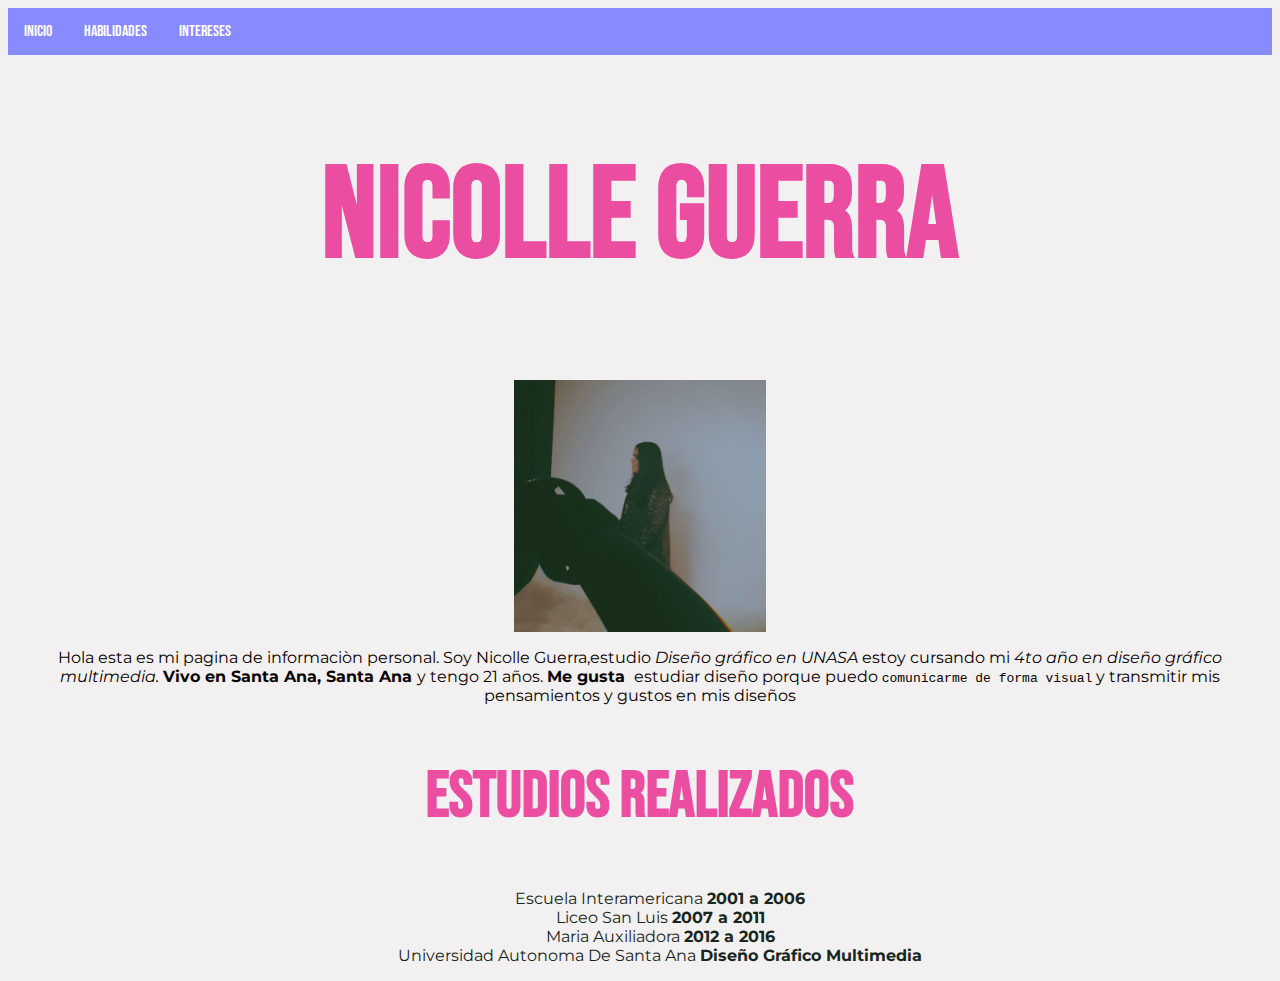
<file: index.html>
<!doctype html>
<html>
<head>
	<ul>
  <li><a href="index.html">Inicio</a></li>
  <li><a href="habilidades/habilidades.html">Habilidades</a></li>
  <li><a href="personal/personal.html">Intereses</a></li>
  
</ul> 
<meta charset="utf-8">
<title>holi</title>
	<link rel="stylesheet" href="style/style.css"
</head>
<h1> Nicolle Guerra</h1>
	<img src="ng.jpg" class="imagenalcentro"
<body> 
	<body>
	<p class="alternativo">Hola esta es mi pagina de informaciòn personal. Soy Nicolle Guerra,estudio <em>Diseño gráfico en UNASA</em> 
	estoy cursando mi <em>4to año en diseño gráfico multimedia.</em>
	<strong>Vivo en Santa Ana, Santa Ana </strong> y tengo 21 años.
	<b>Me gusta&nbsp;</b> estudiar diseño porque puedo <tt> comunicarme de forma visual</tt> y transmitir mis pensamientos y gustos en mis diseños</p>
	<h2>Estudios Realizados</h2>
	<ol>
		<dl>Escuela Interamericana <strong>2001 a 2006</strong></dl>
		<dl>Liceo San Luis <strong>2007 a 2011</strong></dl>
		<dl>Maria Auxiliadora <strong>2012 a 2016</strong></dl>
		<dl>Universidad Autonoma De Santa Ana <strong>Diseño Gráfico Multimedia</strong></dl>
	</ol>
	</body>
	<body  bgcolor="#F2F0F0"></body>
	
</html>
</file>
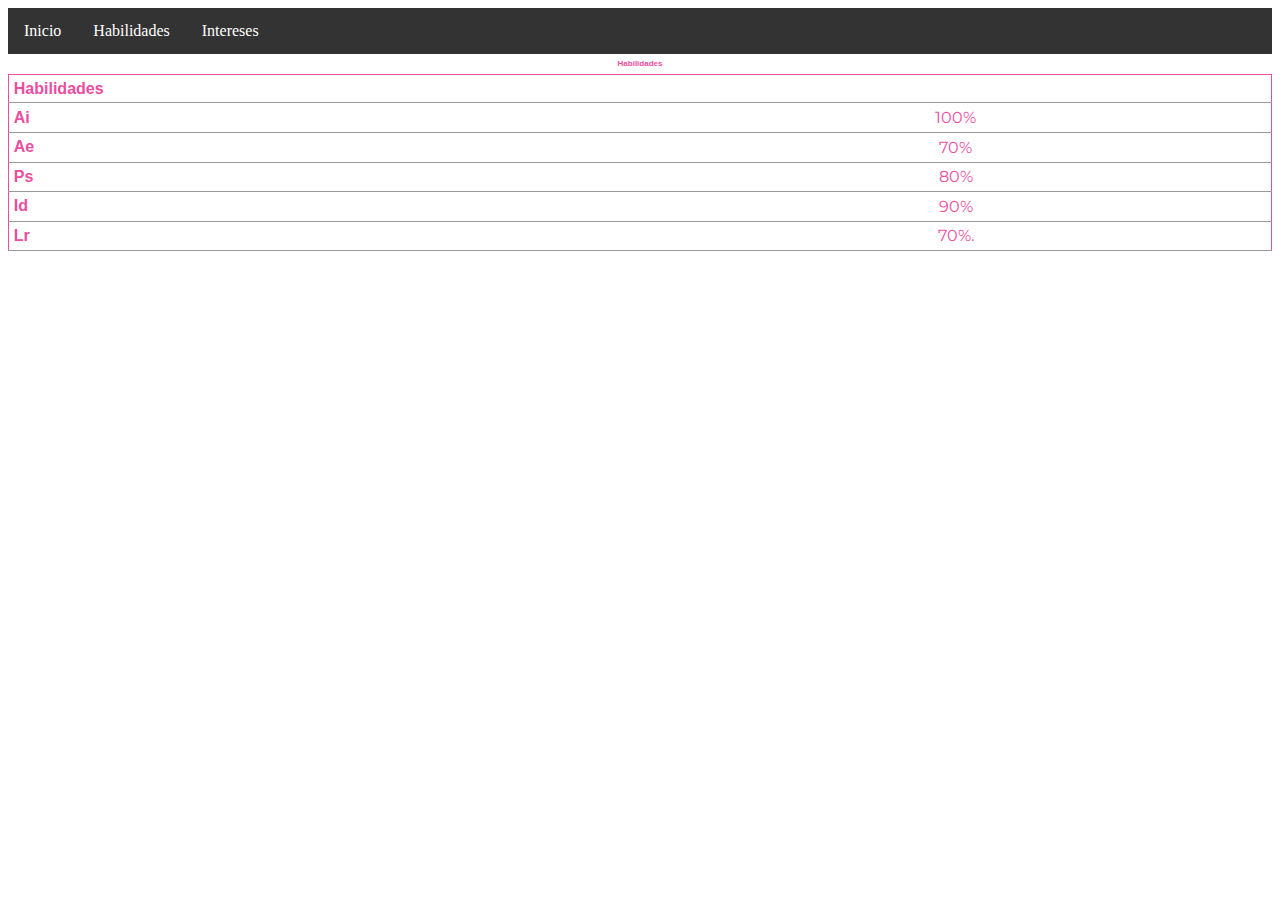
<file: habilidades/habilidades.html>
<html>
  <head>
	  	<ul>
  <li><a href="../index.html">Inicio</a></li>
  <li><a href="habilidades.html">Habilidades</a></li>
  <li><a href="../personal/personal.html">Intereses</a></li>
 
</ul>
    <meta charset="utf-8">
    <title>Holi otra vez</title>
    <link rel="stylesheet" href="stylec.css"
  <body>
    <h1>Habilidades</h1>

    <table>
      <tr>
        <th colspan="3">Habilidades</th>
      </tr>
       <tr>
        <th>Ai</th>
		   <td>100%</td>
      </tr>
       <tr>
        <th>Ae</th>
		    <td>70%</td>
      </tr>
  <tr>
        <th>Ps</th>
	   <td>80%</td>
      </tr>
  <tr>
        <th>Id</th>
	   <td>90%</td>
      </tr>
  <tr>
        <th>Lr</th>
	   <td>70%.</td>
      </tr>
    </table>
	 </body>
</html>
</file>
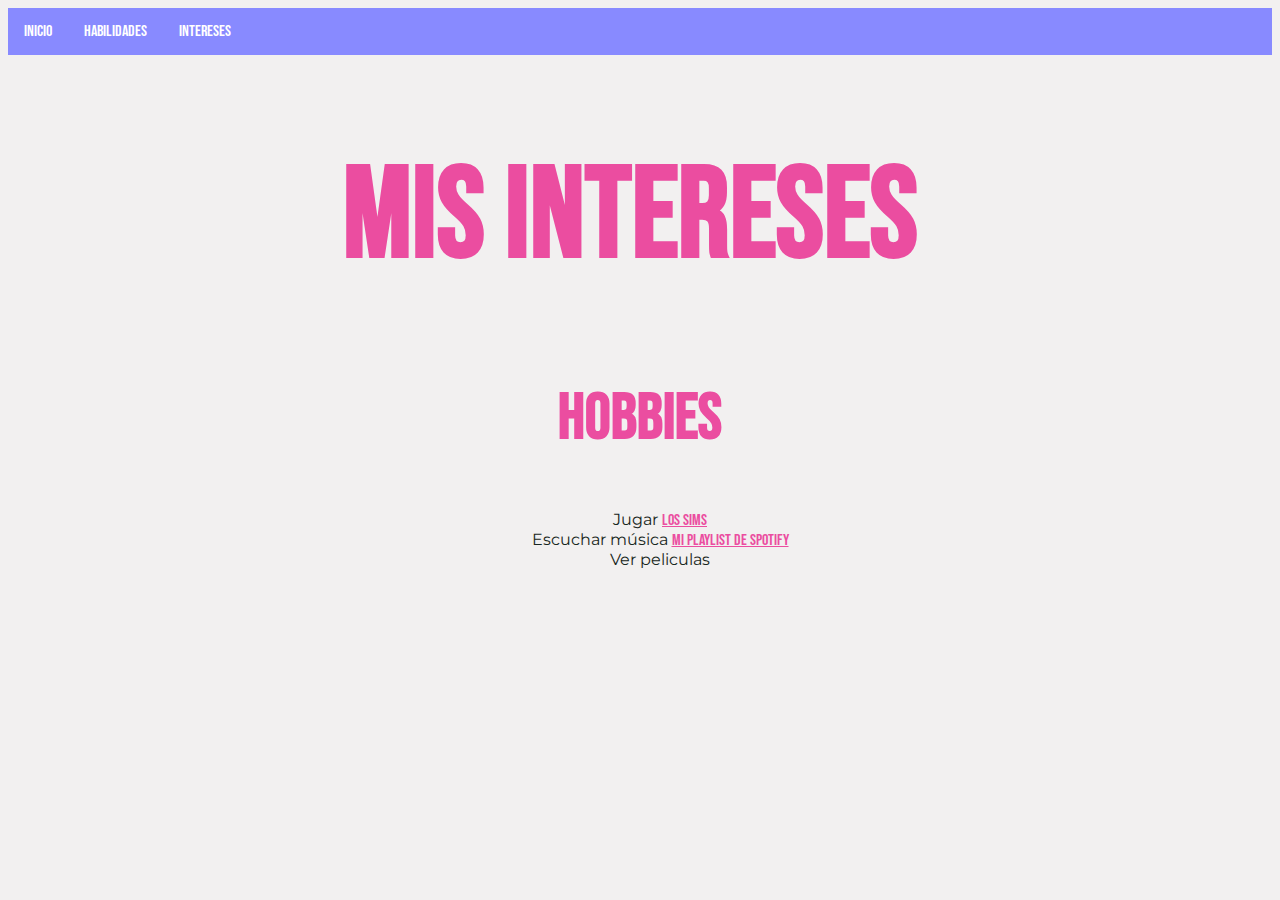
<file: personal/personal.html>
<!doctype html>
<html>
<head>
	
<ul>
  <li><a href="../index.html">Inicio</a></li>
  <li><a href="../habilidades/habilidades.html">Habilidades</a></li>
  <li><a href="personal.html">Intereses</a></li>
  
</ul> 
<meta charset="utf-8">
<title>holi otra vez</title>
	<link rel="stylesheet" href="../style/style.css">
</head>

<body>
	<h1>Mis Intereses&nbsp; </h1>
	<h2>Hobbies</h2>
	<ol>
	<dl>Jugar <a href="https://www.ea.com/es-es/games/the-sims/the-sims-4/pc/store/mac-pc-download-base-game-standard-edition"> Los Sims</a></dl>
		<dl>Escuchar música <a href="https://open.spotify.com/playlist/0eFZ0iESdZyMAFKY0OXIfT"> mi playlist de spotify</a></dl>
		<dl>Ver peliculas </dl>

</body>
	 <body  bgcolor="#F2F0F0"></body>

</html>
</file>
<file: style/style.css>
@charset "utf-8";
/* CSS Document */
@import url('https://fonts.googleapis.com/css?family=Bebas+Neue&display=swap');
@import url('https://fonts.googleapis.com/css?family=Montserrat&display=swap');

h1 {text-align:center;
	color:#EB4DA0;
	font-family:'Bebas Neue', cursive;
	font-size: 8em}
p.alternativo {color: #070000;
text-align: justify;
text-align: center;
font-family: 'Montserrat', sans-serif;
font-size: 1em}
h2 {text-align:center;
	color:#EB4DA0;
	font-family:'Bebas Neue', cursive;
	font-size: 4em}
ol {text-align:center;
	color: #182621;
	font-family:'Montserrat', sans-serif;
	font-size: 1em}
a {text-align:center;
	color:#EB4DA0;
	font-family:'Bebas Neue', cursive;
	font-size: 1em}
.imagenalcentro{display: block;
margin-left:auto;
margin-right: auto;
width: 20%;}
ul {
    list-style-type: none;
    margin: 0;
    padding: 0;
    overflow: hidden;
    background-color: #888AFF;
}

li {
    float: left;
}

li a {
    display: block;
    color: white;
    text-align: center;
    padding: 14px 16px;
    text-decoration: none;
}

li a:hover:not(.active) {
    background-color: #A5DFFF;
}

.active {
    background-color: #F9FF2C;
}
</style>
</head>
<body>

<ul>
  <li><a class="active" href="#home">Home</a></li>
  <li><a href="#news">News</a></li>
  <li><a href="#contact">Contact</a></li>
  <li><a href="#about">About</a></li>
</ul>
</file>
<file: habilidades/stylec.css>
@import url('https://fonts.googleapis.com/css?family=Bebas+Neue&display=swap');
@import url('https://fonts.googleapis.com/css?family=Montserrat&display=swap');
@charset "utf-8";
/* CSS Document */

h1 {text-align:center;
	color:#EB4DA0;
	font-family:'Sen', sans-serif;
	font-size:8}
 th{t-align:center;
	color:#EB4DA0;
	font-family:'Sen', sans-serif;
	font-size:1em}
td{text-align:center;
	color: #EB4DA0;
	font-family:'Montserrat', sans-serif;
	font-size:1em}
table {
   width: 100%;
   border: 1px solid #EB4DA0;
}
table {
   width: 100%;
   border: 1px solid #EB4DA0;
   text-align: left;
   border-collapse: collapse;
   margin: 0 0 1em 0;
   caption-side: top;
}
caption, td, th {
   padding: 0.3em;
}
th, td {
   border-bottom: 1px solid #999;
   width: 25%;
}
caption {
   font-weight: bold;
   font-style: italic;
}

ul {
    list-style-type: none;
    margin: 0;
    padding: 0;
    overflow: hidden;
    background-color: #333;
}

li {
    float: left;
}

li a {
    display: block;
    color: white;
    text-align: center;
    padding: 14px 16px;
    text-decoration: none;
}

li a:hover:not(.active) {
    background-color: #111;
}

.active {
    background-color: #ffffff;
}
</style>
</head>
<body>

<ul>
  <li><a class="active" href="#home">Home</a></li>
  <li><a href="#news">News</a></li>
  <li><a href="#contact">Contact</a></li>
  <li><a href="#about">About</a></li>
</ul>
</file>
